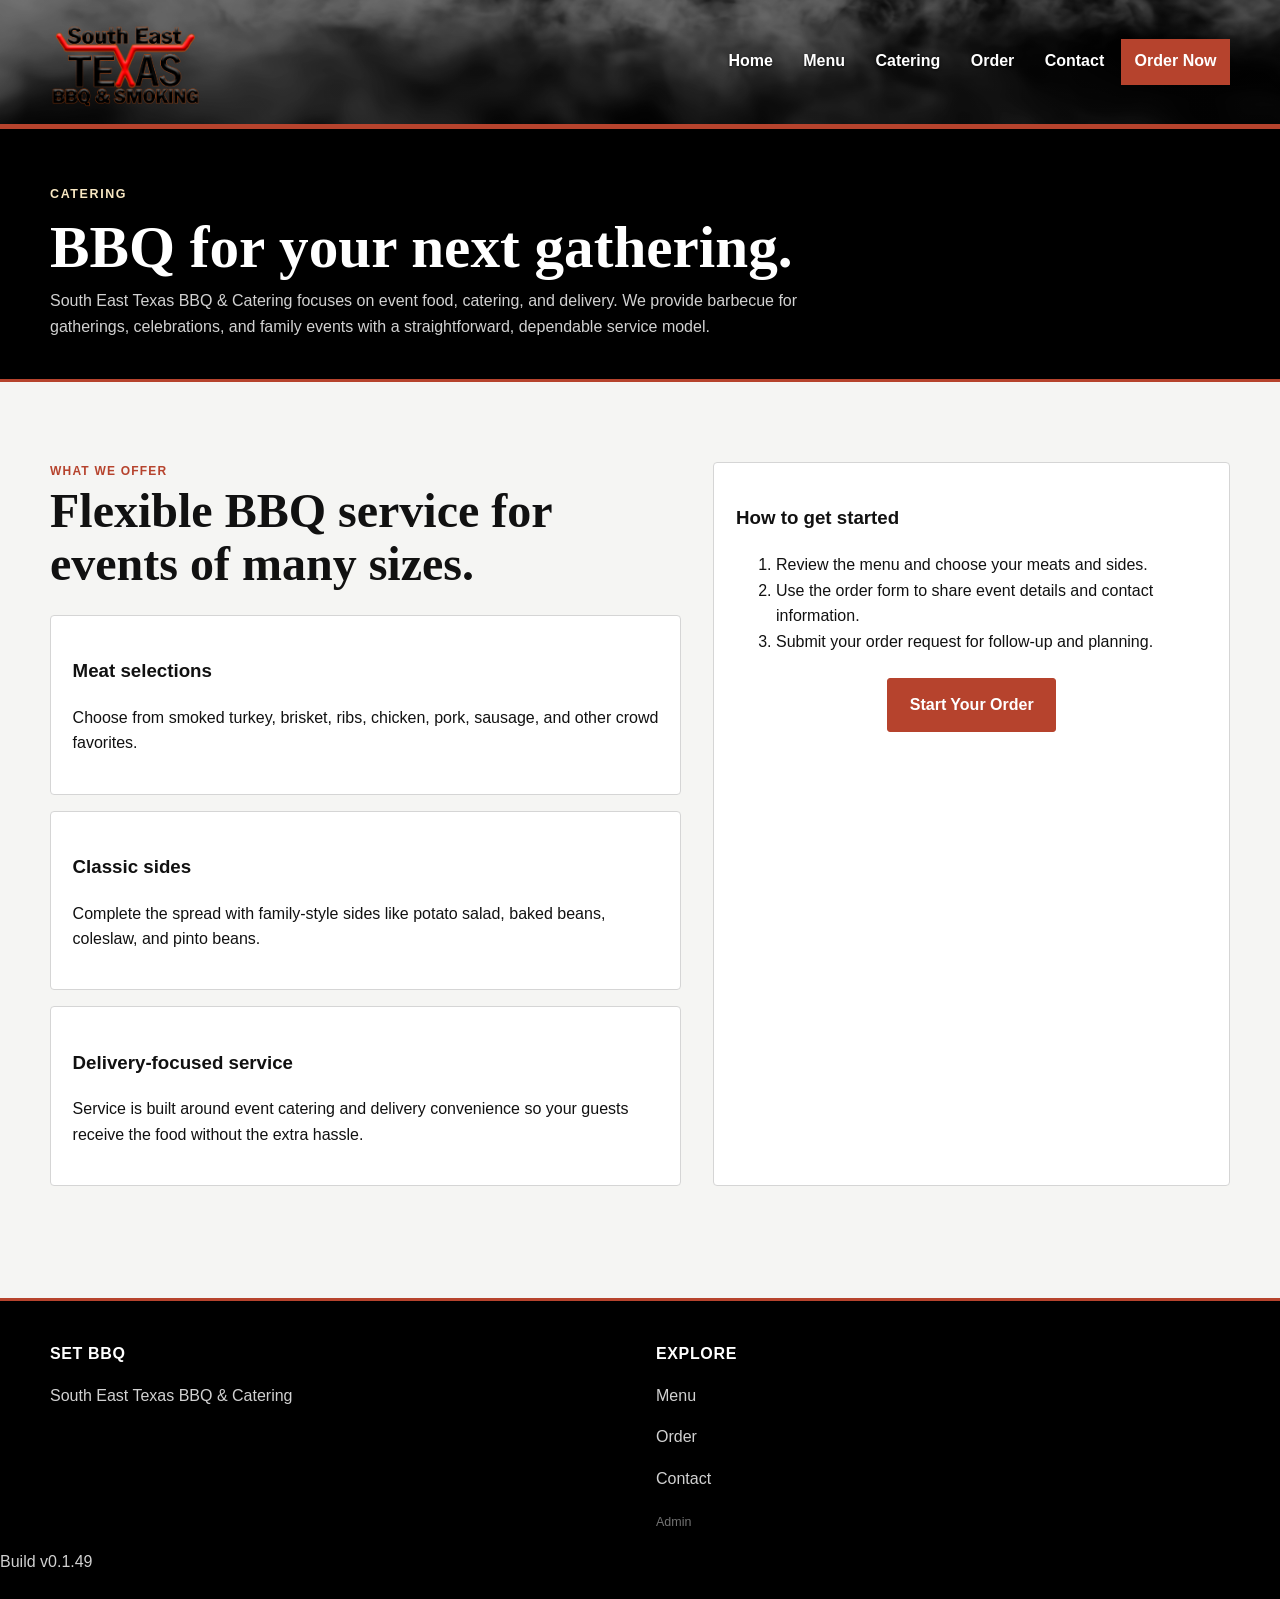
<file: catering.html>
<!DOCTYPE html>
<html lang="en">
  <head>
    <meta charset="UTF-8" />
    <meta name="viewport" content="width=device-width, initial-scale=1.0" />
    <title>Catering | South East Texas BBQ</title>
    <meta name="description" content="Event catering information for South East Texas BBQ & Catering." />
    <link rel="stylesheet" href="css/style.css" />
  </head>
  <body>
    <header class="site-header">
      <div class="container nav-wrap">
        <a href="index.html" class="brand" aria-label="SET BBQ home">
          <img src="images/logo/SET_Logo.png" alt="South East Texas BBQ & Catering logo" class="brand-logo" />
        </a>
        <nav class="main-nav" aria-label="Main navigation">
          <a href="index.html" data-page="index.html">Home</a>
          <a href="menu.html" data-page="menu.html">Menu</a>
          <a href="catering.html" data-page="catering.html">Catering</a>
          <a href="order.html" data-page="order.html">Order</a>
          <a href="contact.html" data-page="contact.html">Contact</a>
          <a href="order.html" class="cta-link">Order Now</a>
        </nav>
      </div>
    </header>

    <main>
      <section class="masthead">
        <div class="container">
          <div class="eyebrow">Catering</div>
          <h1>BBQ for your next gathering.</h1>
          <p class="page-intro">South East Texas BBQ & Catering focuses on event food, catering, and delivery. We provide barbecue for gatherings, celebrations, and family events with a straightforward, dependable service model.</p>
        </div>
      </section>

      <section class="section">
        <div class="container layout-two">
          <div>
            <div class="section-head">
              <div class="kicker">What we offer</div>
              <h2>Flexible BBQ service for events of many sizes.</h2>
            </div>
            <div class="card-list">
              <div class="card">
                <h3>Meat selections</h3>
                <p>Choose from smoked turkey, brisket, ribs, chicken, pork, sausage, and other crowd favorites.</p>
              </div>
              <div class="card">
                <h3>Classic sides</h3>
                <p>Complete the spread with family-style sides like potato salad, baked beans, coleslaw, and pinto beans.</p>
              </div>
              <div class="card">
                <h3>Delivery-focused service</h3>
                <p>Service is built around event catering and delivery convenience so your guests receive the food without the extra hassle.</p>
              </div>
            </div>
          </div>

          <div class="card">
            <h3>How to get started</h3>
            <ol>
              <li>Review the menu and choose your meats and sides.</li>
              <li>Use the order form to share event details and contact information.</li>
              <li>Submit your order request for follow-up and planning.</li>
            </ol>
            <div class="actions">
              <a href="order.html" class="button">Start Your Order</a>
            </div>
          </div>
        </div>
      </section>
    </main>

    <footer class="site-footer">
      <div class="container footer-grid">
        <div>
          <span class="footer-title">SET BBQ</span>
          <p>South East Texas BBQ & Catering</p>
        </div>
        <div>
          <span class="footer-title">Explore</span>
          <p><a href="menu.html">Menu</a></p>
          <p><a href="order.html">Order</a></p>
          <p><a href="contact.html">Contact</a></p>
          <p class="admin-link"><a href="admin.html">Admin</a></p>
        </div>
</div>
          <div class="footer-build">Build <span data-site-version>v0.1.20</span></div>    </footer>

    <script src="js/app.js"></script>
      <script src="js/site-version.js?v=20"></script>  </body>
</html>
</file>
<file: css/style.css>
:root {
  --brand-red: #b6432d;
  --brand-red-dark: #8f3323;
  --brand-cream: #f8e7c2;
  --black: #000;
  --charcoal: #111;
  --white: #fff;
  --page: #f5f5f3;
  --ink: #111;
  --muted: #555;
  --line: #d5d5d5;
  --radius: 4px;
  --max-width: 1180px;
}

* { box-sizing: border-box; }
html { scroll-behavior: smooth; }
body { margin: 0; font-family: Arial, Helvetica, sans-serif; background: var(--page); color: var(--ink); line-height: 1.6; }
a { color: inherit; text-decoration: none; }
img { max-width: 100%; display: block; }
button, input, select, textarea { font: inherit; }
.container { width: min(var(--max-width), calc(100% - 2rem)); margin: 0 auto; }

.site-header { position: sticky; top: 0; z-index: 200; isolation: isolate; overflow: hidden; background: #000; border-bottom: 5px solid var(--brand-red); }
.site-header::before { content: ""; position: absolute; inset: 0; z-index: 0; background: linear-gradient(rgba(0,0,0,.28), rgba(0,0,0,.28)), url("../images/general/fog-smoke-design-png-alpha_21514268.png") center / cover no-repeat; opacity: 1; pointer-events: none; }
.nav-wrap { position: relative; z-index: 1; display: flex; align-items: center; justify-content: space-between; min-height: 124px; gap: 1.5rem; }
.brand { display: inline-flex; align-items: center; flex: 0 0 auto; transform: translateY(-8px); }
.brand-logo { display: block; width: clamp(385px, 38vw, 515px); height: 118px; object-fit: contain; object-position: left center; }
.main-nav { display: flex; align-items: center; gap: .2rem; flex-wrap: wrap; justify-content: flex-end; }
.main-nav a { color: var(--white); font-weight: 700; padding: .6rem .85rem; border-bottom: 2px solid transparent; text-shadow: 0 1px 3px rgba(0,0,0,.85); }
.main-nav a:hover, .main-nav a:focus-visible { color: var(--brand-cream); border-bottom-color: var(--brand-red); }
.main-nav .cta-link { background: var(--brand-red); color: var(--white); border-bottom-color: var(--brand-red); text-shadow: none; }
.site-footer { background: var(--black); color: rgba(255,255,255,.82); padding: 2.5rem 0 1.5rem; margin-top: 2rem; border-top: 3px solid var(--brand-red); }
.footer-grid { display: grid; grid-template-columns: repeat(auto-fit,minmax(200px,1fr)); gap: 2rem; }
.footer-title { display: block; color: var(--white); font-weight: 700; margin-bottom: .5rem; letter-spacing: .04em; text-transform: uppercase; }
.hero { position: relative; isolation: isolate; overflow: hidden; background: #000; color: var(--white); padding: 0 0 3rem; }
.hero-inner { position: relative; z-index: 1; display: flex; flex-direction: column; gap: 1.5rem; align-items: center; text-align: center; }
.hero-visual { order: -1; width: min(100%, 1080px); display: flex; justify-content: center; background: #000; padding: .45rem; }
.hero-visual img { width: 100%; height: clamp(200px, 31vw, 380px); object-fit: cover; object-position: center; border-radius: 0; -webkit-mask-image: linear-gradient(to right, transparent 0%, #000 12%, #000 88%, transparent 100%), linear-gradient(to bottom, transparent 0%, #000 12%, #000 88%, transparent 100%); -webkit-mask-composite: source-in; mask-image: linear-gradient(to right, transparent 0%, #000 12%, #000 88%, transparent 100%), linear-gradient(to bottom, transparent 0%, #000 12%, #000 88%, transparent 100%); mask-composite: intersect; }
.hero-copy { max-width: 760px; }
.eyebrow { font-size: .78rem; letter-spacing: .13em; text-transform: uppercase; font-weight: 700; color: var(--brand-cream); margin-bottom: .7rem; }
.hero h1, .masthead h1, .section-head h2, .home-info-grid h2, .home-cta-section h2 { font-family: Georgia, "Times New Roman", serif; }
.hero h1 { font-size: clamp(2.5rem, 6vw, 4.5rem); line-height: 1.02; margin: 0 0 1rem; }
.lead { font-size: 1.12rem; max-width: 700px; margin: 0 auto; color: rgba(255,255,255,.88); }
.actions { display: flex; flex-wrap: wrap; justify-content: center; gap: .8rem; margin-top: 1.5rem; }
.button, button { display: inline-flex; align-items: center; justify-content: center; border: 1px solid var(--brand-red); border-radius: 3px; padding: .8rem 1.35rem; background: var(--brand-red); color: var(--white); font-weight: 700; cursor: pointer; }
.button:hover, button:hover { background: var(--brand-red-dark); }
.button.secondary { background: transparent; border-color: var(--white); color: var(--white); }
.button.secondary:hover { background: var(--white); color: var(--black); }
.section { padding: clamp(3rem, 7vw, 5rem) 0; }
.narrow-content { max-width: 820px; }
.section-head { margin-bottom: 1.5rem; }
.section-head .kicker, .kicker { text-transform: uppercase; letter-spacing: .1em; color: var(--brand-red); font-weight: 700; font-size: .75rem; }
.section-head h2 { font-size: clamp(2rem, 4.5vw, 3rem); margin: .25rem 0 .45rem; line-height: 1.1; }
.section-head p { margin: 0; color: var(--muted); }
.split-head { display: flex; justify-content: space-between; align-items: end; gap: 1rem; }
.text-link { color: var(--brand-red); font-weight: 700; white-space: nowrap; }
.preview-columns { display: grid; grid-template-columns: repeat(3,1fr); border-top: 1px solid var(--line); border-bottom: 1px solid var(--line); background: var(--white); }
.preview-columns > div { padding: 1.4rem 1.25rem; border-right: 1px solid var(--line); }
.preview-columns > div:last-child { border-right: 0; }
.preview-columns h3 { margin: 0 0 .35rem; font-family: Georgia, "Times New Roman", serif; font-size: 1.3rem; }
.preview-columns p { margin: 0; color: var(--muted); }
.home-info-section { padding: 2.25rem 0; }
.home-info-grid { display: grid; grid-template-columns: 1fr 1fr; gap: 3.5rem; }
.home-info-grid h2 { font-size: clamp(1.8rem, 3.5vw, 2.5rem); line-height: 1.1; margin: .2rem 0 .65rem; }
.home-info-grid p { margin: 0 0 .65rem; color: var(--muted); }
.home-cta-section { background: var(--black); color: var(--white); padding: 2rem 0; border-top: 3px solid var(--brand-red); }
.home-cta-inner { display: flex; align-items: center; justify-content: space-between; gap: 2rem; }
.home-cta-section .kicker { color: var(--brand-cream); }
.home-cta-section h2 { font-size: clamp(1.8rem, 3.5vw, 2.5rem); line-height: 1.1; margin: .2rem 0 .45rem; }
.home-cta-section p { margin: 0; color: rgba(255,255,255,.8); }

.masthead { background: var(--black); color: var(--white); padding: 3.5rem 0 2.5rem; border-bottom: 3px solid var(--brand-red); }
.masthead h1 { font-size: clamp(2.2rem,5vw,3.7rem); margin: .2rem 0 .6rem; line-height: 1.05; }
.page-intro { color: rgba(255,255,255,.82); margin: 0; max-width: 760px; }
.layout-two { display: grid; gap: 2rem; grid-template-columns: 1.1fr .9fr; }
.card-list { display: grid; gap: 1rem; }
.card { background: var(--white); border: 1px solid var(--line); border-radius: var(--radius); padding: 1.35rem; }

/* Menu */
.menu-section { border-top: 3px solid var(--brand-red); padding-top: 1.1rem; margin-top: 3.5rem; max-width: 980px; margin-left: auto; margin-right: auto; }
.menu-section:first-child { margin-top: 0; }
.menu-section .section-head { margin-bottom: 1rem; padding-bottom: .9rem; border-bottom: 1px solid var(--line); }
.menu-section .section-head h2 { margin: 0; font-size: clamp(1.9rem, 4vw, 2.6rem); line-height: 1.05; letter-spacing: .01em; }
.menu-section .section-head p { margin-top: .3rem; font-size: .95rem; color: var(--muted); }
.menu-list { display: grid; gap: 0; }
.menu-item { border-bottom: 1px solid var(--line); padding: .9rem .15rem; }
.menu-item:last-child { border-bottom: 0; }
.menu-item-header { display: flex; justify-content: space-between; align-items: baseline; gap: 1.5rem; }
.menu-item-name { font-weight: 700; font-size: 1.08rem; line-height: 1.35; color: var(--ink); }
.menu-item-price { font-weight: 800; font-size: 1.08rem; color: var(--brand-red); white-space: nowrap; }
.menu-item-meta { color: var(--muted); font-size: .9rem; margin-top: .15rem; }
.menu-item-description { color: var(--muted); margin-top: .2rem; font-size: .95rem; }
.menu-item-options { display: grid; gap: 0; margin-top: .35rem; color: var(--muted); width: 100%; }
.menu-item-option { display: grid; grid-template-columns: minmax(0, 1fr) auto; align-items: baseline; gap: 1rem; padding: .28rem 0; font-size: .95rem; border-top: 1px solid rgba(213,213,213,.7); }
.menu-item-option:first-child { border-top: 0; }
.menu-item-option strong { color: var(--brand-red); font-size: 1rem; font-weight: 600; white-space: nowrap; min-width: 4.5rem; text-align: right; }
.menu-item-option:first-child strong { font-weight: 800; }
.menu-item-option-group-title { margin-top: .4rem; font-size: .8rem; font-weight: 800; letter-spacing: .04em; text-transform: uppercase; color: var(--muted); }
.menu-item-option-sub-group { padding: .1rem 0 .25rem .9rem; }
.menu-item-option-sub-title { font-size: .74rem; font-weight: 800; letter-spacing: .04em; text-transform: uppercase; color: var(--muted); }
.menu-item-option-sub { display: grid; grid-template-columns: minmax(0, 1fr) auto; gap: 1rem; padding: .12rem 0; font-size: .85rem; }
.menu-item-option-sub strong { color: var(--brand-red); font-weight: 600; white-space: nowrap; }
.price-tag { color: var(--brand-red); font-weight: 800; font-size: 1.05rem; }
.order-layout { display: flex; flex-direction: column; gap: 1.5rem; }
.order-layout form { order: 1; }
.summary-panel { order: 2; width: 100%; background: var(--white); border: 1px solid var(--line); border-radius: var(--radius); padding: 1.2rem; }
.form-grid { display: grid; gap: 1rem; }
.field-row { display: grid; gap: .8rem; grid-template-columns: repeat(auto-fit,minmax(180px,1fr)); }
label { display: block; font-weight: 700; margin-bottom: .35rem; }
input, select, textarea { width: 100%; border: 1px solid var(--line); background: var(--white); color: var(--ink); border-radius: 3px; padding: .78rem .85rem; }
textarea { min-height: 120px; resize: vertical; }
input:focus, select:focus, textarea:focus { outline: 2px solid rgba(182,67,45,.22); border-color: var(--brand-red); }
.delivery-field { display: inline-flex; align-items: center; width: max-content; gap: .65rem; }
.delivery-field label { display: inline-flex; align-items: center; gap: .55rem; margin: 0; white-space: nowrap; }
.delivery-field input[type="checkbox"] { width: 18px; height: 18px; margin: 0; flex: 0 0 auto; }
.summary-list { list-style: none; padding: 0; margin: 1rem 0; }
.summary-list li { display: flex; justify-content: space-between; gap: .75rem; padding: .7rem 0; border-bottom: 1px solid var(--line); }
.summary-total { display: flex; justify-content: space-between; align-items: center; font-weight: 800; font-size: 1.1rem; margin-top: 1rem; }
.form-error { color: var(--brand-red-dark); font-size: .82rem; min-height: 1.1rem; margin-top: .25rem; }
.item-selector { padding: 1rem; border: 1px solid var(--line); border-radius: 3px; background: var(--white); margin-bottom: .8rem; overflow: hidden; }
.item-selector h3 { margin: -1rem -1rem .6rem; padding: .7rem 1rem; background: var(--brand-red); color: var(--white); font-size: 1.15rem; letter-spacing: .02em; }
.item-header { display: flex; justify-content: space-between; gap: 1rem; align-items: center; margin-bottom: .8rem; }
.checkbox-row { display: flex; justify-content: space-between; align-items: center; gap: .75rem; margin-top: .8rem; }
.checkbox-row input[type="checkbox"] { width: 18px; height: 18px; }
.notice { background: #f0f0f0; border: 1px solid #cfcfcf; color: var(--ink); border-radius: 3px; padding: .85rem 1rem; margin-top: 1rem; }
.hidden { display: none !important; }

@media (max-width: 780px) {
  .nav-wrap { flex-direction: column; align-items: center; padding: .75rem 0 1rem; }
  .brand { transform: translateY(-6px); }
  .brand-logo { width: min(98vw, 440px); height: 104px; }
  .main-nav { justify-content: center; gap: .1rem; }
  .main-nav a { padding: .45rem .5rem; font-size: .92rem; }
  .preview-columns { grid-template-columns: 1fr; }
  .preview-columns > div { border-right: 0; border-bottom: 1px solid var(--line); }
  .preview-columns > div:last-child { border-bottom: 0; }
  .split-head { align-items: start; flex-direction: column; }
  .hero-visual { width: min(100%, 720px); padding: .3rem; }
  .hero-visual img { height: 240px; }
  .home-info-section { padding: 1.75rem 0; }
  .home-info-grid { grid-template-columns: 1fr; gap: 1.75rem; }
  .home-cta-section { padding: 1.75rem 0; }
  .home-cta-inner { flex-direction: column; align-items: flex-start; }
  .menu-section { margin-top: 2.75rem; }
  .menu-section .section-head h2 { font-size: 1.9rem; }
  .menu-item { padding: .8rem 0; }
  .menu-item-header { gap: 1rem; }
  .menu-item-name, .menu-item-price { font-size: 1rem; }
  .menu-item-option { font-size: .9rem; }
}

/* Contact page */
.contact-section { padding-top: 2.75rem; }
.contact-content { max-width: 980px; }
.contact-intro { max-width: 760px; margin-bottom: 2rem; }
.contact-intro .eyebrow { color: var(--brand-red); margin-bottom: .45rem; }
.contact-intro h2 { font-family: Georgia, "Times New Roman", serif; font-size: clamp(2rem, 4vw, 2.8rem); line-height: 1.1; margin: 0 0 .65rem; }
.contact-intro p { max-width: 700px; color: var(--muted); margin: 0; }
.contact-details { display: grid; grid-template-columns: repeat(4, 1fr); border-top: 3px solid var(--brand-red); border-bottom: 1px solid var(--line); background: var(--white); }
.contact-detail { padding: 1.25rem 1.1rem; border-right: 1px solid var(--line); min-width: 0; }
.contact-detail:last-child { border-right: 0; }
.contact-label { display: block; color: var(--brand-red); font-size: .72rem; font-weight: 800; letter-spacing: .1em; text-transform: uppercase; margin-bottom: .35rem; }
.contact-detail strong, .contact-detail a, .contact-detail address { display: block; font-size: 1rem; line-height: 1.45; }
.contact-detail a { font-weight: 700; overflow-wrap: anywhere; }
.contact-detail address { font-style: normal; }
.contact-cta { display: flex; align-items: center; justify-content: space-between; gap: 2rem; margin-top: 2rem; padding: 1.5rem 0 0; border-top: 1px solid var(--line); }
.contact-cta h2 { font-family: Georgia, "Times New Roman", serif; font-size: clamp(1.65rem, 3vw, 2.2rem); line-height: 1.1; margin: .15rem 0 .35rem; }
.contact-cta p { margin: 0; color: var(--muted); }
.contact-cta .button { flex: 0 0 auto; }
.summary-actions { margin-top: 1.25rem; justify-content: flex-start; }
.summary-actions button { width: 100%; }

@media (max-width: 780px) {
  .contact-section { padding-top: 2rem; }
  .contact-intro { margin-bottom: 1.5rem; }
  .contact-details { grid-template-columns: 1fr 1fr; }
  .contact-detail { padding: 1rem; }
  .contact-detail:nth-child(2) { border-right: 0; }
  .contact-detail:nth-child(-n+2) { border-bottom: 1px solid var(--line); }
  .contact-cta { flex-direction: column; align-items: flex-start; gap: 1rem; margin-top: 1.5rem; padding-top: 1.25rem; }
  .contact-cta .button { width: 100%; }
}


/* Compact contact card */
.contact-cards { gap: 1.25rem; }
.contact-cards .card { padding: 1.1rem 1.25rem; }
.contact-cards .section-head { margin-bottom: .7rem; }
.contact-cards .section-head h2 { font-size: clamp(1.55rem, 3vw, 2.15rem); }
.contact-cards .card p { margin: .55rem 0; }
.contact-cards .card p:first-of-type { margin-top: 0; }
.contact-cards .card p:last-of-type { margin-bottom: 0; }
.contact-cards .card p strong { font-weight: 700; }
.contact-cards .card .section-head h2 { font-weight: 400; }


.order-item { padding: .8rem .15rem; border-bottom: 1px solid var(--line); }
.order-item:last-child { border-bottom: 0; }
.order-item-header { display: flex; justify-content: space-between; align-items: center; gap: 1rem; }
.order-item-name { font-weight: 700; font-size: 1.05rem; line-height: 1.3; }
.order-item-meta { color: var(--muted); font-size: .88rem; margin-top: .15rem; }
.item-actions, .option-actions { display: flex; align-items: center; justify-content: flex-end; gap: .9rem; flex: 0 0 auto; }
.order-item-price { color: var(--brand-red); font-weight: 800; white-space: nowrap; }
.quantity-control { display: flex; align-items: center; justify-content: flex-end; gap: .4rem; margin: 0; font-size: .85rem; font-weight: 700; white-space: nowrap; }
.item-quantity { width: 64px; padding: .45rem .5rem; text-align: center; }
.order-options { margin-top: .4rem; border-top: 1px solid rgba(213,213,213,.7); }
.order-option-row { display: flex; align-items: center; justify-content: space-between; gap: 1rem; padding: .45rem 0; font-size: .92rem; }
.option-price { color: var(--brand-red); font-weight: 700; white-space: nowrap; }

@media (max-width: 780px) {
  .order-item-header { align-items: center; }
  .item-actions, .option-actions { gap: .55rem; }
  .order-option-row { gap: .6rem; }
  .item-quantity { width: 58px; }
}


/* Compact option selection: choose variants without a field for every option. */
.option-choice { display: inline-flex; align-items: center; gap: .55rem; cursor: pointer; }
.option-choice input[type="checkbox"] { width: 1rem; height: 1rem; margin: 0; }
.option-validation:empty { display: none; }
.option-validation.invalid { margin-top: .35rem; font-size: .82rem; font-weight: 700; }


/* Simple option rows: compact by default; split quantities appear only when needed. */
.order-options { margin-top: .3rem; padding-top: .35rem; border-top: 1px solid rgba(213,213,213,.7); }
.option-prompt { font-size: .82rem; font-weight: 700; color: var(--muted); margin: 0 0 .2rem; }
.option-choice-list { display: grid; gap: 0; }
.option-choice-row { display: grid; grid-template-columns: minmax(0, 1fr) auto; align-items: center; column-gap: .75rem; padding: .32rem 0; font-weight: 400; }
.option-choice-main { display: grid; grid-template-columns: auto minmax(0, 1fr); align-items: center; column-gap: .55rem; margin: 0; cursor: pointer; }
.option-choice-row input[type="checkbox"] { width: 17px; height: 17px; margin: 0; }
.option-choice-label { font-weight: 700; line-height: 1.3; }
.option-choice-row .option-price { font-weight: 600; }
.option-detail { padding: .05rem 0 .5rem 1.7rem; }
.option-modifier-title { font-size: .75rem; font-weight: 800; letter-spacing: .04em; text-transform: uppercase; color: var(--muted); }
.option-modifier-line { display: grid; grid-template-columns: minmax(0, 13rem) auto; align-items: center; gap: .6rem; padding: .14rem 0; margin: 0; font-size: .88rem; cursor: pointer; }
.option-modifier-label { line-height: 1.3; }
.option-detail .item-quantity { width: 58px; padding: .3rem .35rem; }
.option-detail .quantity-control { justify-content: flex-start; font-size: .85rem; }
.option-validation.invalid { margin-top: .25rem; font-size: .8rem; font-weight: 700; }
.option-validation:empty { display: none; }

@media (max-width: 780px) {
  .order-options { margin-top: .25rem; padding-top: .3rem; }
  .option-choice-row { padding: .28rem 0; }
  .option-detail { padding-left: 1.5rem; }
  .option-modifier-line { grid-template-columns: minmax(0, 1fr) auto; }
}


/* Keep hidden option rows truly hidden until that option is checked. */
.option-detail[hidden],
.quantity-control[hidden],
.order-options[hidden] {
  display: none !important;
}



/* Subtle admin link in footer navigation */
.admin-link { margin-top: .2rem; }
.admin-link a { font-size: .78rem; color: rgba(255,255,255,.45); }
.admin-link a:hover { color: rgba(255,255,255,.8); text-decoration: underline; }

#order-form.validated :invalid {
  border-color: var(--danger, #c0392b);
  background: #fff6f5;
}
</file>
